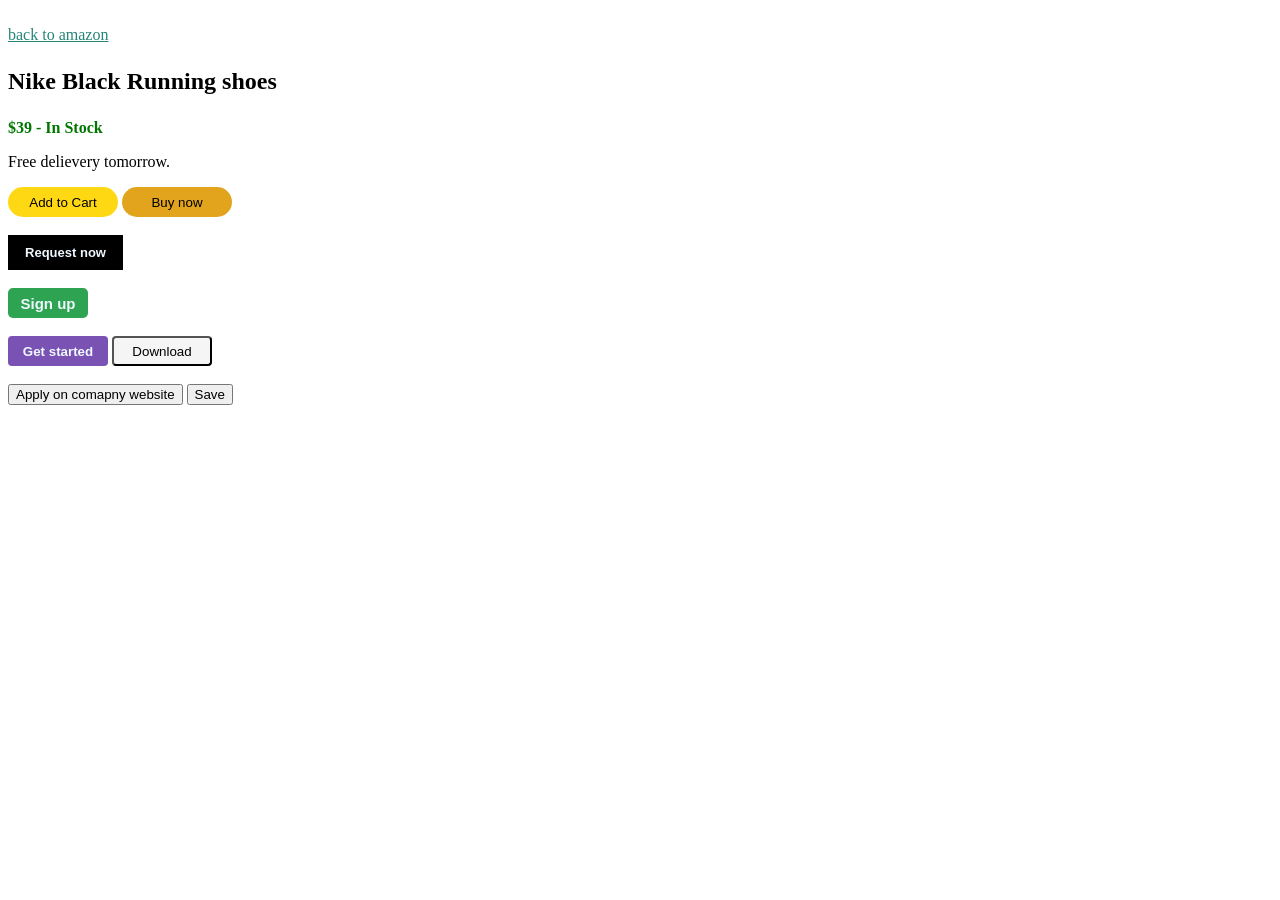
<file: index.html>
<!DOCTYPE html>
<html lang="en">
<head>
    <meta charset="UTF-8">
    <meta name="viewport" content="width=device-width, initial-scale=1.0">
    <title>button exercise</title>
    <link rel="stylesheet" href="styling.css">
</head>
<body>

    <br>
    <a href="https://www.amazon.com/">back to amazon</a>
    <h3>Nike Black Running shoes</h3>
    <p class="color-text">$39  - In Stock</p>
    <p>
    Free delievery tomorrow.
    <br></p>
    <button class="add-to-cart">Add to Cart</button>
    <button class="buy-now">Buy now</button>
    <br>
    <br>
    <button class="request">Request now</button>
    <br>
    <br>
    <button class="sign">Sign up</button>
    <br>
    <br>
    <button class="start">Get started</button>
    <button class="download">Download</button>
    <br>
    <br>
    <button class="apply">Apply on comapny website</button>
    <button class="save">Save</button>
</body>
</html>
</file>
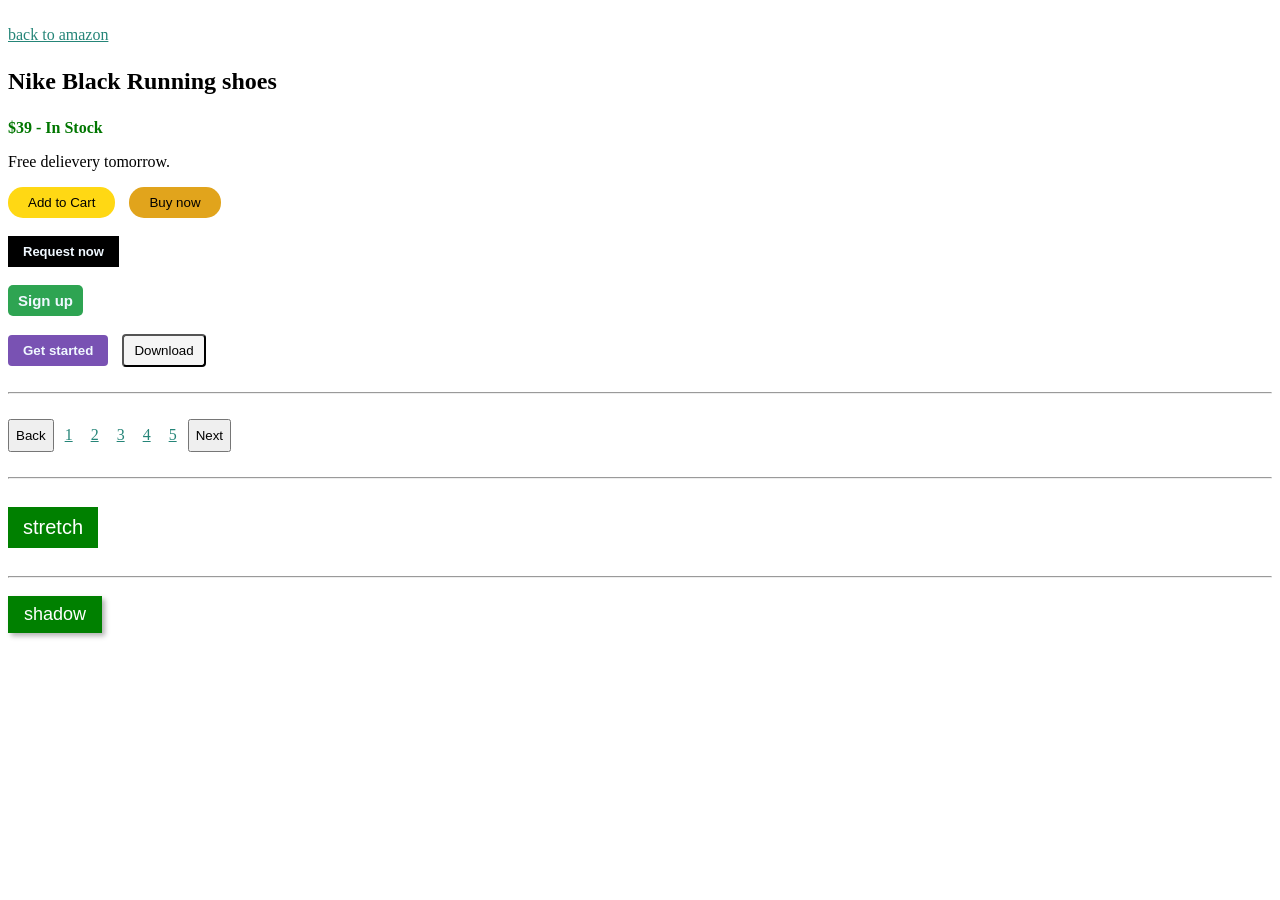
<file: buttons-ui/index.html>
<!DOCTYPE html>
<html lang="en">
<head>
    <meta charset="UTF-8">
    <meta name="viewport" content="width=device-width, initial-scale=1.0">
    <title>button exercise</title>
    <link rel="stylesheet" href="styling.css">
</head>
<body>

    <br>
    <a href="https://www.amazon.com/">back to amazon</a>
    <h3>Nike Black Running shoes</h3>
    <p class="color-text">$39  - In Stock</p>
    <p>
    Free delievery tomorrow.
    <br></p>
    <button class="add-to-cart">Add to Cart</button>
    <button class="buy-now">Buy now</button>
    <br>
    <br>
    <button class="request">Request now</button>
    <br>
    <br>
    <button class="sign">Sign up</button>
    <br>
    <br>
    <button class="start">Get started</button>
    <button class="download">Download</button>

</body>
</html>

<hr>
<!-- === lesson 4 : Q1# pagination === -->
 <button class="back">Back</button>
 <a class="search-result" href="https://www.google.com/">1</a>
 <a class="search-result" href="https://www.google.com/">2</a>
 <a class="search-result" href="https://www.google.com/">3</a>
 <a class="search-result" href="https://www.google.com/">4</a>
 <a class="search-result" href="https://www.google.com/">5</a>
 <button class="next">Next</button>


 <!-- === lesson 4 : Q2# Stretch === -->
  <hr>
  <button class="stretch-button">stretch</button>

  <hr>
  <button class="shadow-button">shadow</button>
</file>
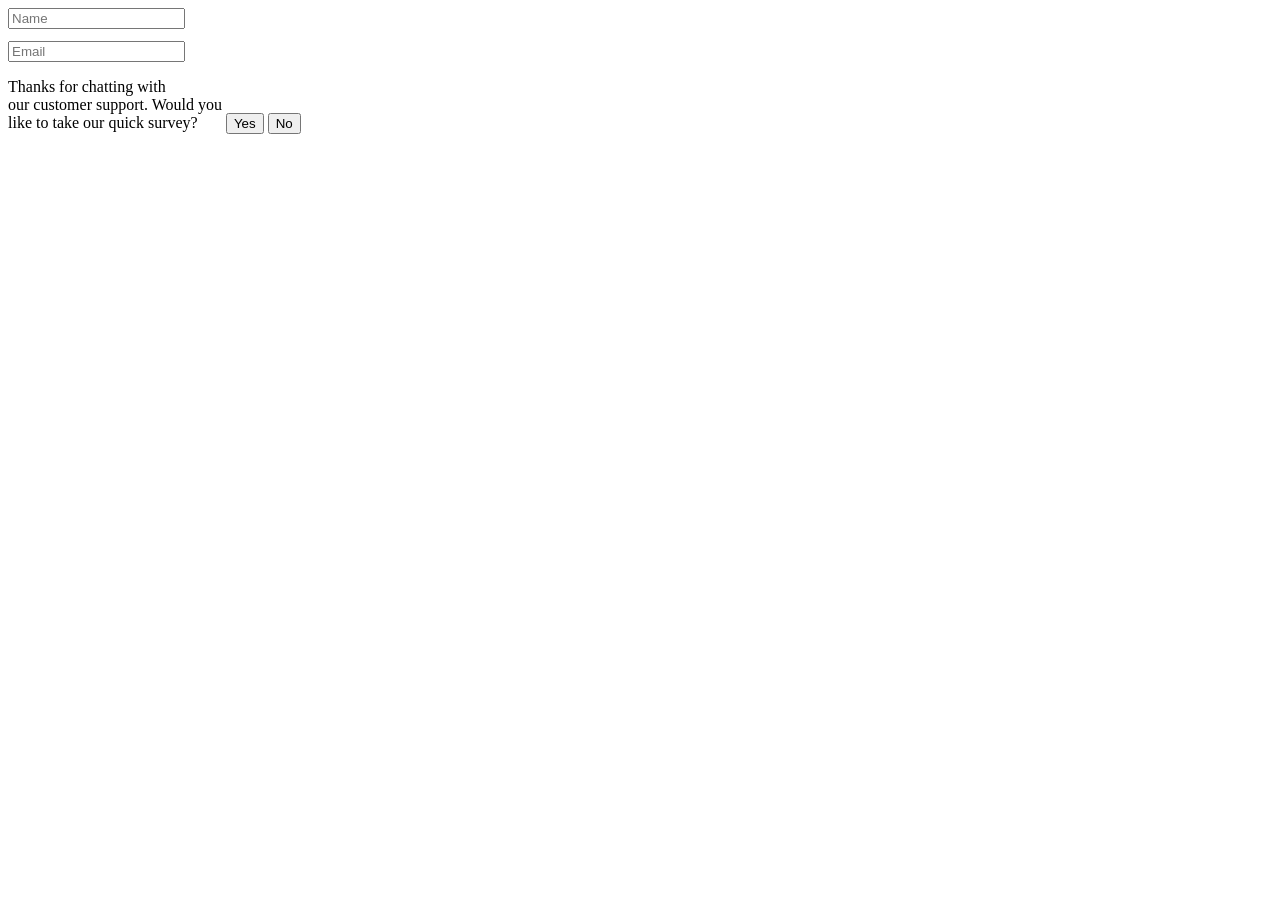
<file: display blocks/index.html>
<!DOCTYPE html>
<html lang="en">
<head>
    <meta charset="UTF-8">
    <meta name="viewport" content="width=device-width, initial-scale=1.0">
    <link rel="stylesheet" href="style.css">
    <title>Display blocks</title>
</head>
<body>
    <input class="name" type="text" placeholder="Name">
    <input class="email" type="text" placeholder="Email">

     <!-- inline block element -->
      <p class=" para">Thanks for chatting with <br>our customer support. Would you<br> like to take our quick survey?</p>
       <button class="yes">Yes</button>
       <button class="no">No</button>
</body>
</html>
</file>
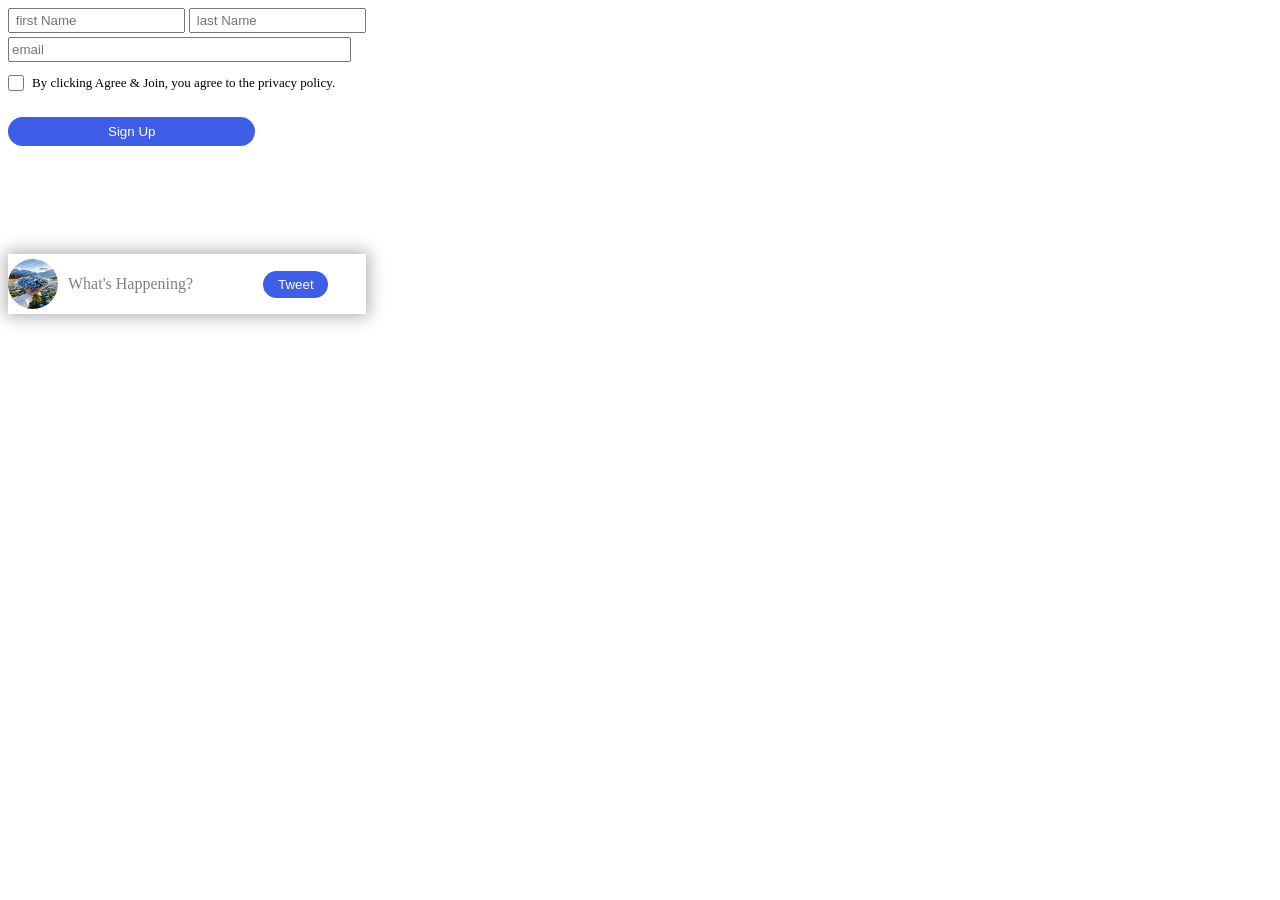
<file: login-page design/index.html>
<!DOCTYPE html>
<html lang="en">
<head>
    <meta charset="UTF-8">
    <meta name="viewport" content="width=device-width, initial-scale=1.0">
    <title>login page</title>
    <link rel="stylesheet" href="style.css">
</head>
<body>
    <input class="name1"  type="text" placeholder=" first Name">
    <input class="name2"  type="text" placeholder=" last Name">
    <input  class="email" type="text" placeholder="email">

    <label class="terms">
    <input  class="check" type="checkbox">
    <p class="text">By clicking Agree & Join, you agree to the privacy policy.</p>
    </label>
    <button>Sign Up</button>
     <br>
     <br>
     <br>
     <br>
     <br>
    <br>
    <!--tweeter design exercise-->
    <div class="box">
    <img class="flower" src="flower.jpeg">
    <p  class="qstn">What's Happening?</p>
    <button class="tweet">Tweet</button>
    </div>
</body>
</html>
</file>
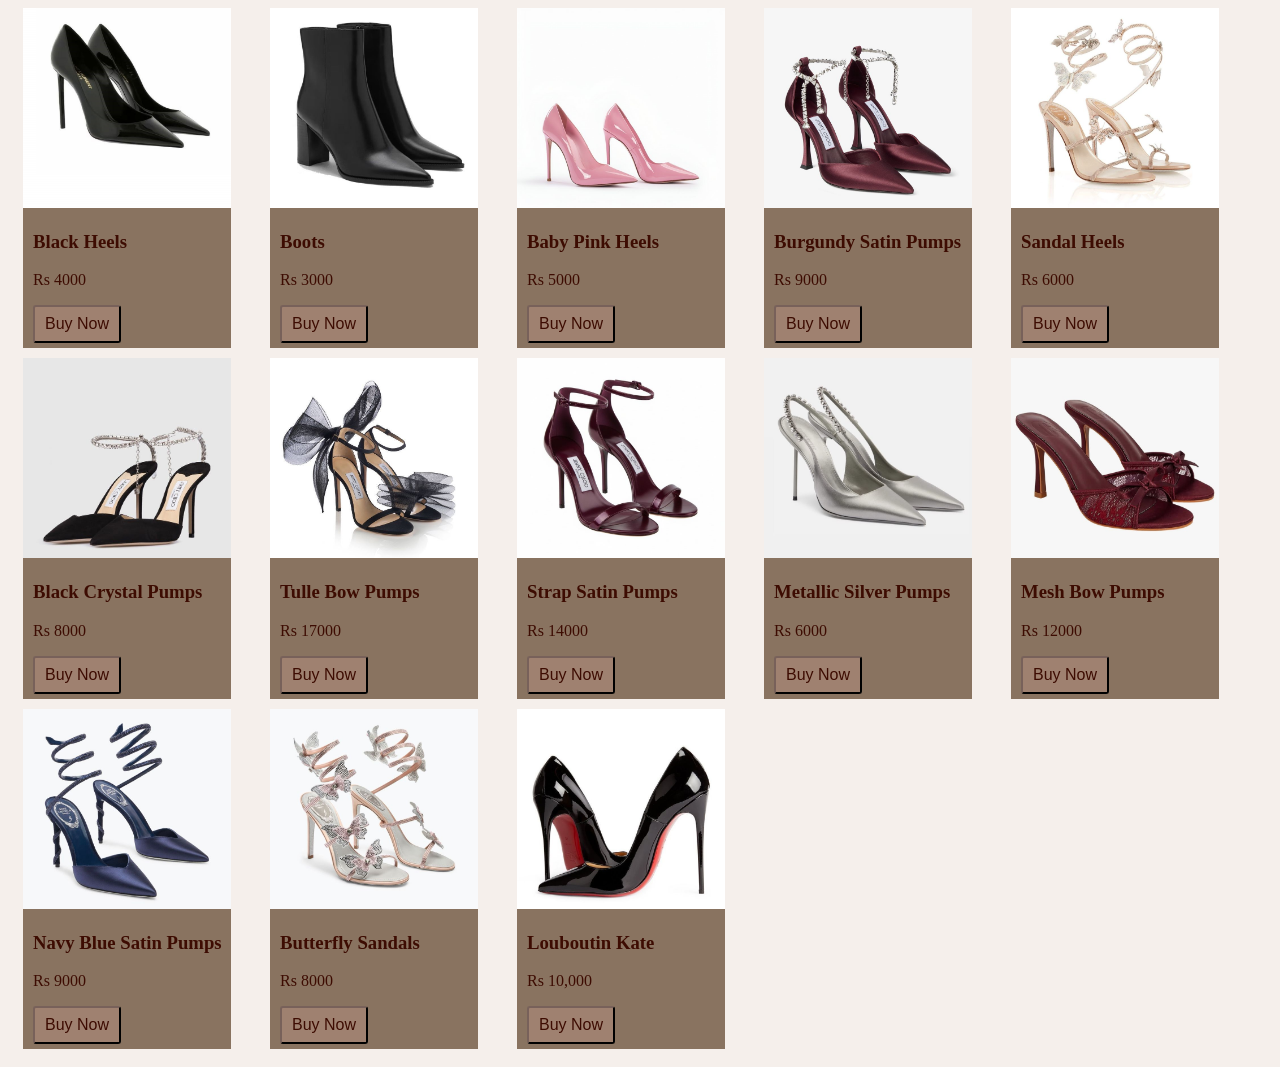
<file: product cards UI/index.html>
<!DOCTYPE html>
<html lang="en">
<head>
    <meta charset="UTF-8">
    <meta name="viewport" content="width=device-width, initial-scale=1.0">
    <link rel="stylesheet" href="style.css">
    <title>div exercise</title>
</head>
<body>
    <div>
        <img  class="img1" src="images/Black heels.jpeg">
          <h3>Black Heels</h3>
          <p>Rs 4000 </p>
        <button class="buy">Buy Now</button>
    </div>

      <div class="div2">
        <img  class="img2" src="images/Boots.jpeg">
          <h3>Boots</h3>
          <p>Rs 3000 </p>
        <button class="buy">Buy Now</button>
    </div>

     <div class="div3">
        <img  class="img3" src="images/pink heels.jpeg">
          <h3>Baby Pink Heels</h3>
          <p>Rs 5000 </p>
        <button class="buy">Buy Now</button>
    </div>

    <div class="div3">
        <img  class="img3" src="images/do9.jpeg">
          <h3>Burgundy Satin Pumps</h3>
          <p>Rs 9000 </p>
        <button class="buy">Buy Now</button>
    </div>

    <div class="div3">
        <img  class="img3" src="images/download (10).jpeg">
          <h3>Sandal Heels</h3>
          <p>Rs 6000 </p>
        <button class="buy">Buy Now</button>
    </div>

    <div class="div3">
        <img  class="img3" src="images/download (2).jpeg">
          <h3>Black Crystal Pumps</h3>
          <p>Rs 8000 </p>
        <button class="buy">Buy Now</button>
    </div>

    <div class="div3">
        <img  class="img3" src="images/download (3) - Copy.jpeg">
          <h3>Tulle Bow Pumps </h3>
          <p>Rs 17000 </p>
        <button class="buy">Buy Now</button>
    </div>

    <div class="div3">
        <img  class="img3" src="images/download (4).jpeg">
          <h3> Strap Satin Pumps</h3>
          <p>Rs 14000 </p>
        <button class="buy">Buy Now</button>
    </div>

    <div class="div3">
        <img  class="img3" src="images/download (7).jpeg">
          <h3>Metallic Silver Pumps</h3>
          <p>Rs 6000 </p>
        <button class="buy">Buy Now</button>
    </div>

    <div class="div3">
        <img  class="img3" src="images/download (8).jpeg">
          <h3>Mesh Bow Pumps</h3>
          <p>Rs 12000 </p>
        <button class="buy">Buy Now</button>
    </div>

    <div class="div3">
        <img  class="img3" src="images/download (9).jpeg">
          <h3>Navy Blue Satin Pumps</h3>
          <p>Rs 9000 </p>
        <button class="buy">Buy Now</button>
    </div> 

    <div class="div3">
        <img  class="img3" src="images/Fairy sandal, Rene Caovilla.jpeg">
          <h3>Butterfly Sandals</h3>
          <p>Rs 8000 </p>
        <button class="buy">Buy Now</button>
    </div>

    <div class="div3">
        <img  class="img3" src="images/heels.jpeg">
          <h3>Louboutin Kate</h3>
          <p>Rs 10,000 </p>
        <button class="buy">Buy Now</button>
    </div>
</body>
</html>
</file>
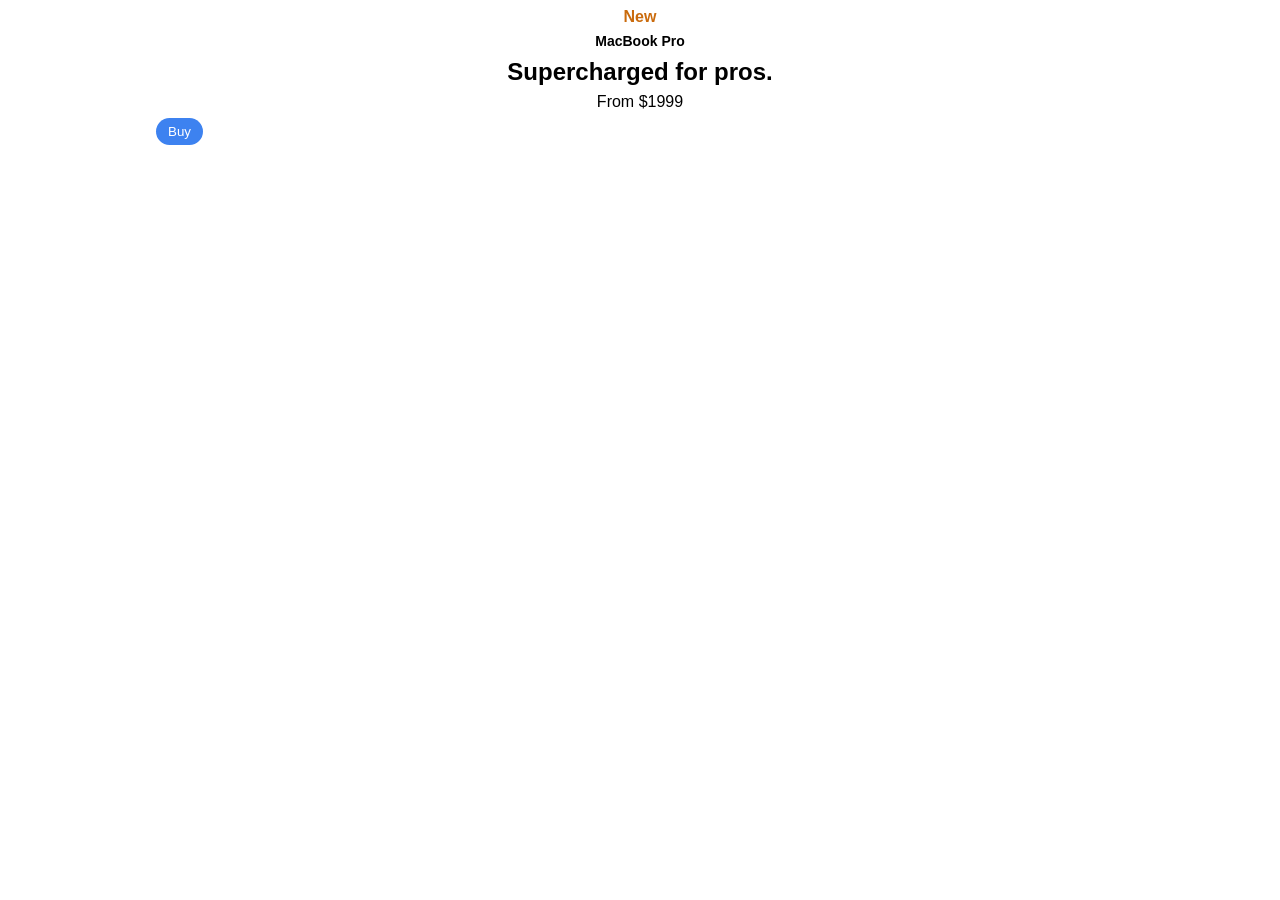
<file: text-styles UI/index.html>
<!DOCTYPE html>
<html lang="en">
<head>
    <meta charset="UTF-8">
    <meta name="viewport" content="width=device-width, initial-scale=1.0">
    <title>text styles exercise</title>
    <link rel="stylesheet", href="style.css">
</head>
<body>
    <p class="new">New</p>
    <p class="name">MacBook Pro</p>
    <p class="quality">Supercharged for pros.</p>
    <p class="price">From $1999</p>
    <button class="buy">Buy</button>
    
</body>
</html>
</file>
<file: styling.css>
a {
    color:rgb(37, 133, 120);
}

h3 {
    color:black;
    font-weight:bolder;
    font-size:x-large;
}
.color-text {
   color:rgb(0, 118, 0);
   font-size:medium;
   font-weight:700;
}
.add-to-cart {
background-color:rgb(255, 216, 20);
border: none;
border-radius:15px;
height : 30px;
width : 110px;
cursor:pointer;
}
.add-to-cart:hover {
    background-color:rgb(245, 205, 3);
    

}
.add-to-cart:active{
    color:rgb(255, 216, 20);
    
}
.buy-now {
    background-color: rgb(225, 164, 28);
    border:none;
    border-radius : 15px;
    height : 30px;
    width : 110px;
    cursor:pointer;
}

.request {
    background-color: black;
    color:aliceblue;
    border:none;
    font-size: small;
    font-weight: 610;
    height:35px;
    width : 115px;
    cursor:pointer;
    transition:opacity 0.15s;
}
.request:hover{
    opacity:0.8;
}
.sign {
    background-color: rgb(46, 164, 82);
    border:none;
    border-radius:5px;
    color:aliceblue;
    font-size: 15px;
    font-weight: bold;
    height:30px;
    width : 80px;
    cursor:pointer;
    transition: box-shadow 0.15s;
}
.sign:hover{
      box-shadow: 0px 5px 8px rgba(0, 0, 0, 0.15);
}
.start {
    background-color: rgb(121, 82, 179);
    border:none;
    border-radius:4px;
    color:aliceblue;
    font-size: bold;
    font-weight: 600;
    height:30px;
    width : 100px;
    cursor:pointer;
    transition:background-color 0.15s,
}
  .start:hover {
      background-color: rgb(99, 60, 156);
  }
.download {
    background-color:whitesmoke;
    border-color: black;
    font-weight: 500;
    font-size:bold;
    height:30px;
    width : 100px;
    border-width:none;
    border-radius:4px;
    cursor:pointer;
    transition:background-color 0.15s,
    color 0.15s;
}
 .download:hover {
    background-color: rgb(108, 117, 125);
    color: white;
  }
</file>
<file: buttons-ui/styling.css>
a {
    color:rgb(37, 133, 120);
}

h3 {
    color:black;
    font-weight:bolder;
    font-size:x-large;
}
.color-text {
   color:rgb(0, 118, 0);
   font-size:medium;
   font-weight:700;
}
.add-to-cart {
background-color:rgb(255, 216, 20);
border: none;
border-radius:15px;
padding-left: 20px;
padding-right: 20px;
padding-top: 8px;
padding-bottom: 8px;
cursor:pointer;
margin-right: 10px;
}
.add-to-cart:hover {
    background-color:rgb(245, 205, 3);
    

}
.add-to-cart:active{
    color:rgb(255, 216, 20);
    
}
.buy-now {
    background-color: rgb(225, 164, 28);
    border:none;
    border-radius : 15px;
    padding-left: 20px;
    padding-right: 20px;
    padding-top: 8px;
    padding-bottom: 8px;
    cursor:pointer;
}

.request {
    background-color: black;
    color:aliceblue;
    border:none;
    font-size: small;
    font-weight: 610;
    padding-left: 15px;
    padding-right: 15px;
    padding-top: 8px;
    padding-bottom: 8px;
    cursor:pointer;
    transition:opacity 0.15s;
}
.request:hover{
    opacity:0.8;
}
.sign {
    background-color: rgb(46, 164, 82);
    border:none;
    border-radius:5px;
    color:aliceblue;
    font-size: 15px;
    font-weight: bold;
    padding-left: 10px;
    padding-right: 10px;
    padding-top: 7px;
    padding-bottom: 7px;
    cursor:pointer;
    transition: box-shadow 0.15s;
}
.sign:hover{
      box-shadow: 0px 5px 8px rgba(0, 0, 0, 0.15);
}
.start {
    background-color: rgb(121, 82, 179);
    border:none;
    border-radius:4px;
    color:aliceblue;
    font-size: bold;
    font-weight: 600;
    padding-left: 15px;
    padding-right: 15px;
    padding-top: 8px;
    padding-bottom: 8px;
    cursor:pointer;
    margin-right: 10px;
    transition:background-color 0.15s,
}
  .start:hover {
      background-color: rgb(99, 60, 156);
  }
.download {
    background-color:whitesmoke;
    border-color: black;
    font-weight: 500;
    font-size:bold;
    border-width:none;
    border-radius:4px;
    cursor:pointer;
    padding-left: 10px;
    padding-right: 10px;
    padding-top: 7px;
    padding-bottom: 7px;
    margin-bottom:17px;
    transition:background-color 0.15s,
    color 0.15s;
}
 .download:hover {
    background-color: rgb(108, 117, 125);
    color: white;
  }



  /* lesson 4 : Q1# pagination */
.search-result{
    padding-left:7px;
    padding-right: 7px;
}
.back{
    margin-top: 17px;
    padding-top: 7px;
    padding-bottom: 7px;
    cursor: pointer;
}
.next{
    margin-top:17px;
    margin-bottom: 17px;
     padding-top: 7px;
    padding-bottom: 7px;
    cursor: pointer;
}
  /* lesson 4 : Q2# stretch */
.stretch-button{
    color:white;
    background-color: green;
    border:none;
    padding-left: 15px;
    padding-right: 15px;
    padding-top: 9px;
    padding-bottom: 9px;
    font-size: 20px;
    cursor: pointer;
    margin-top:20px;
    margin-bottom:20px;
    transition:  padding-top 1s,
    padding-bottom 1s,
    padding-left 1s,
    padding-right 1s
    ;

}
.stretch-button:hover{
    padding-top: 18px;
    padding-bottom: 18px;
    padding-left: 36px;
    padding-right: 36px;
    font-size: 25px;
}
  

 /* lesson 4 : Q3# 3D click */
 
 .shadow-button {
    background-color: green;
    color: white;
    border: none;
    font-size: 18px;
    padding-top: 8px;
    padding-bottom: 8px;
    padding-left: 16px;
    padding-right: 16px;
    cursor: pointer;
    margin-top: 10px;
    margin-bottom: 10px;
    box-shadow: 3px 3px 5px rgba(0, 0, 0, 0.3);
  }

  .shadow-button:active {
    margin-top: 3px;
    margin-left: 3px;
    box-shadow: none;
  }
</file>
<file: display blocks/style.css>
.name{
    display:block;
    margin-bottom: 12px;
}
.para{
    display: inline-block;
}
.yes{
    display: inline-block;
    margin-bottom:12px;
}
.no{
    display:inline-block;
    margin-bottom: 12px;
}
.email{
    display: block;
}
</file>
<file: login-page design/style.css>
body{
    display:inline-block
}
.email{
    display:block;
    margin-top: 4px;
    width: 335px;
    padding-top: 3px;
    padding-bottom: 3px;
    
}
.name1{
    display: inline-block;
    padding-top: 3px;
    padding-bottom: 3px;
    
}
.name2{
    padding-top: 3px;
    padding-bottom: 3px;
}
button{
    
    border:none;
    padding-left: 100px;
    padding-right:100px;
    padding-top:7px;
    padding-bottom:7px;
    color:white;
    background-color: rgb(63, 94, 231);
    border-radius: 15px;
    display:flex;
    align-items:center;
}
.check{
    height: 16px;
    width:16px;
    margin:0px;
}
.terms{
    padding-bottom: 1px;
    margin-bottom:12px;
    display:flex;
    gap:8px;
    align-items:center;
}
.text{
    font-weight: 200px;
    font-size: small;
}



.flower{
    height:50px;
    width: 50px;
    border-radius: 50%;
    border:none;
    ;

}
div{
  display: flex;
  align-items: center;
  gap:10px;
  height: 60px;
  box-shadow: 0px 0px 16px 3px rgba(0, 0, 0, 0.3);
  
}
.tweet{
    height:27px;
    width:12px;
    padding-left: 15px;
    padding-right: 50px;
    margin-left: 60px;
}
.qstn{
    color: grey;
}
</file>
<file: product cards UI/style.css>
body{
    background-color: #F5EFEB;
}
div{
    display:inline-block;
    background-color: #897360;
    margin-left: 15px;
    margin-right:20px;
    margin-bottom: 10px;
    width:208px;
    color: #3D0C02;
}
.div2{
    display:inline-block;
    background-color: #897360;
    margin-left:15px;
    margin-right: 20px;
    width:208px;
}
.div3{
    display:inline-block;
    background-color: #897360;
    margin-left: 15px;
    margin-right: 20px;
    width:208px;
}
.img1{
    height: 200px;
    width: 100%;
    padding-right:12px;
    object-fit: cover;
}
.img2{
    height: 200px;
    width: 100%;
    padding-right:12px;
    object-fit: cover;
}
.img3{
    height: 200px;
    width: 100%;
    padding-right:12px;
    object-fit: cover;
}
.buy{
    border-radius: 3px;
    border-color:#241d1b;
    padding-top: 8px;
    padding-bottom: 8px;
    padding-left: 10px;
    padding-right: 10px;
    color: #3D0C02;
    font-size: medium;
    font-weight: 500;
    background-color: #9F8170;
    margin-left: 10px;
    cursor:pointer;
    margin-bottom: 5px;
    transition:0.25s;
}
.buy:hover{
    background-color: #3D0C02;
    color:#9F8170;
}
.discription{
    margin-left:10px;
    margin-right: 10px;
}
h3{
    padding-left: 10px;
}
p{
    padding-left: 10px;
}
</file>
<file: text-styles UI/style.css>
p{
     text-align: center;
     margin:0;
     padding-bottom: 7px;
     font-family: Arial, Helvetica, sans-serif;
    }  

.new{
    color:rgb(202, 107, 13);
    font-weight: bold;
    font-weight: 600;

}
.name{
    font-weight: 600;
    font-size: 14px;
}
.quality{
    font-weight: 600;
    font-size: larger;
    font-size: x-large;
    padding-top:2PX;
}
.price{
    font-weight: 100;
}
.buy{
    background-color: rgb(61, 130, 240);
    color:white;
    border:none;
    border-radius: 15px;
    padding-left:12px;
    padding-right: 12px;
    padding-top: 6px;
    padding-bottom: 6px;
    margin-left: 148px;
}
</file>
